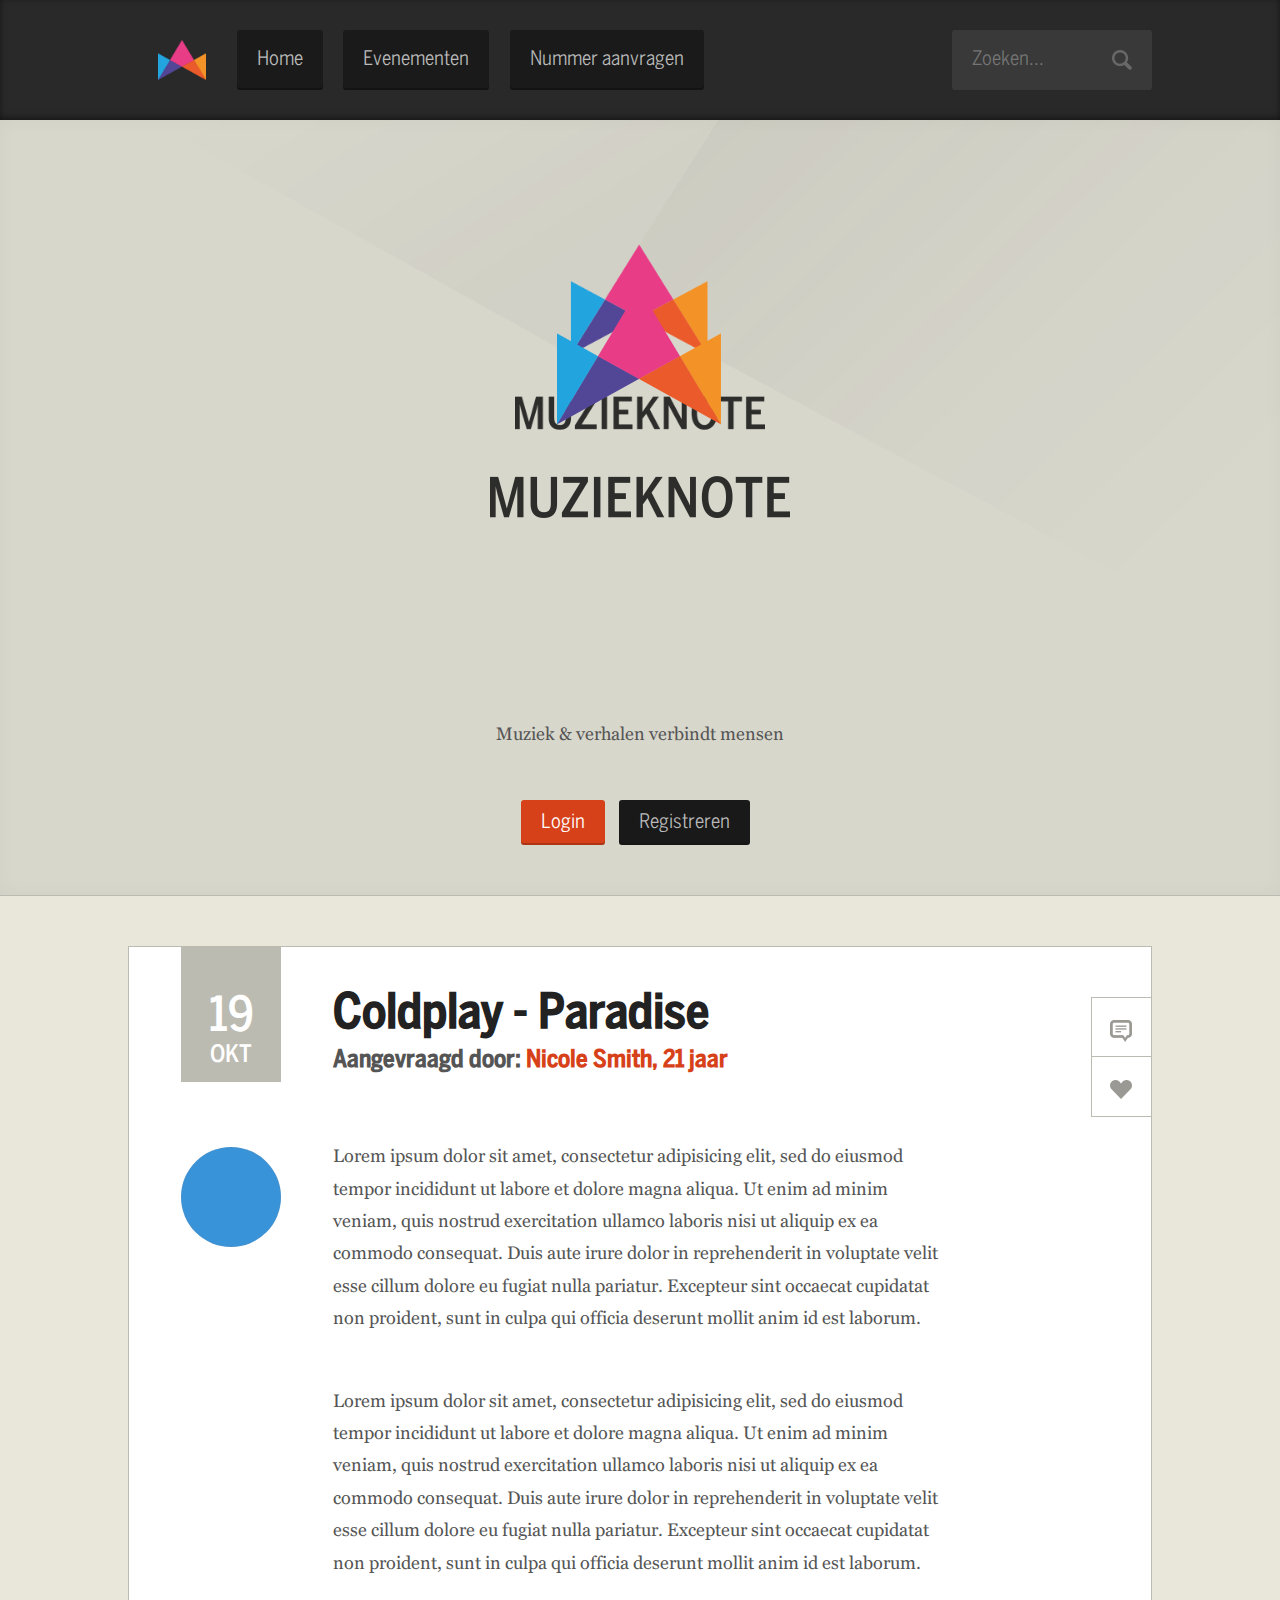
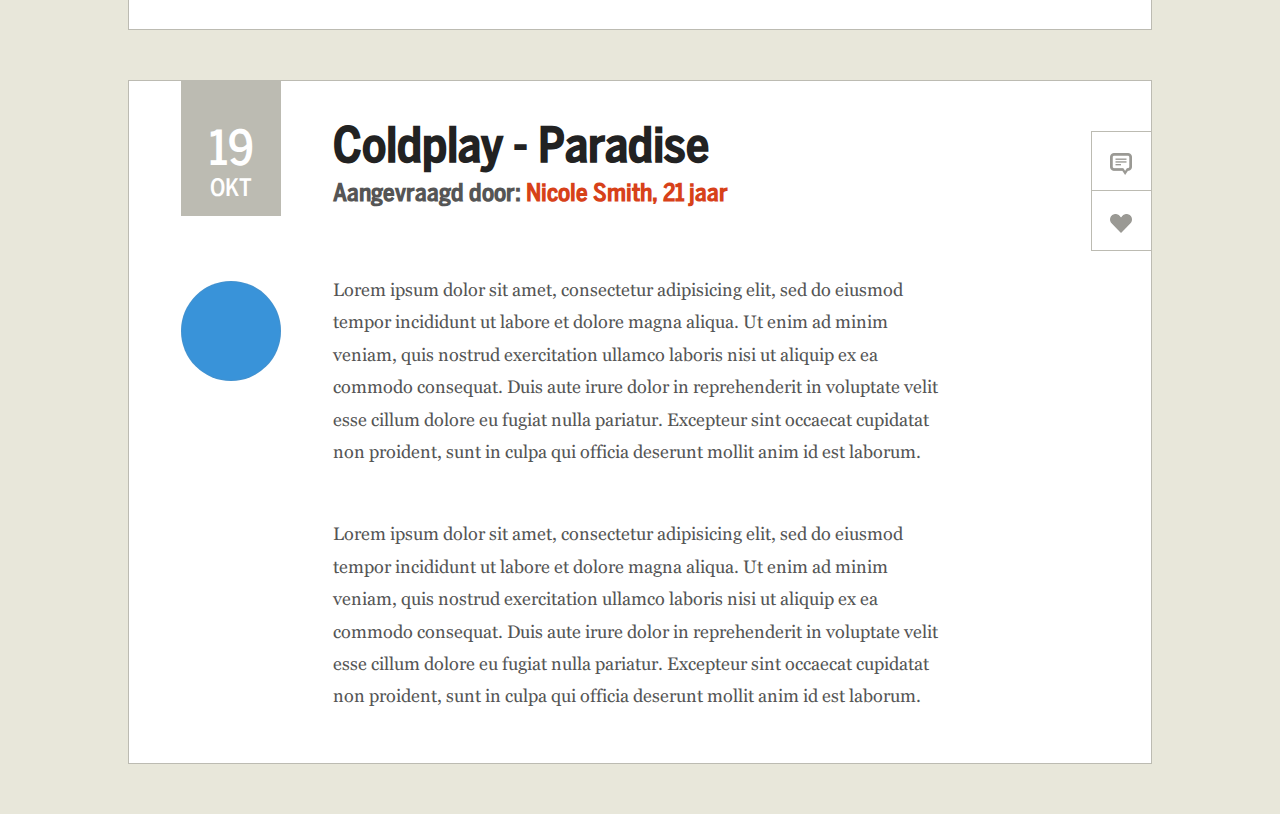
<file: Prototype/evenementen.html>
<!doctype html>
<html>
	<head>
		<!-- (c) Muzieknote -->
		<meta charset="utf-8">
		<title>Muzieknote - Muziek en verhalen verbindt mensen</title>
		<meta name="description" content="<? bloginfo( 'description' ); ?>">
		<meta name="author" content="Jurgen Ploeger en Jon Koops">
		<meta name="viewport" content="width=device-width, initial-scale=1, minimum-scale=1, user-scalable=no">
		<link rel="icon" href="images/favicon.ico">
		<link rel="apple-touch-icon" href="">
		<!-- Include styles -->
		<link rel="stylesheet" href="styles/reset.css">
		<link rel="stylesheet" href="styles/app.css">
		<link rel="stylesheet" type="text/css" href="styles/component.css" />
		<!-- Include scripts -->
		<script src="scripts/modernizr.custom.js"></script>
	</head>
	<body>

		<div id="st-container" class="st-container">

			<aside class="st-menu chat">
				<h4>Reacties op</h4>
				<h5>Coldplay - Paradise</h5>
			</aside>

			<aside class="st-menu heart">
				<h4>## buren houden van</h4>
				<h5>Coldplay - Paradise</h5>
			</aside>

			<div class="st-pusher">
				<div class="st-content">
					<div class="st-content-inner">

						<nav class="main-nav" role="navigation">
							<div id="logo-icon">
								<a href="/index.html"><img src="images/logo-icon@x2.png" alt="Muzieknote logo icon"></a>
							</div>
							<ul>
								<li><a href="/index.html">Home</a><li>
								<li><a href="/evenementen.html">Evenementen</a><li>
								<li><a href="/request.html">Nummer aanvragen</a><li>
							</ul>
							<input type="search" placeholder="Zoeken...">
						</nav>
						<header class="site-header">
							<img class="site-header-logo" src="images/muzieknote-logo@x2.png" alt="Muzieknote logo">
							<div id="introduction">
								<p>
								Muziek & verhalen verbindt mensen
								</p>
								<button class="orange" data-effect="st-effect-1">Login</button>
								<a href="registreren.html"><button class="black">Registreren</button></a>
							</div>
						</header>

						<section class="overview-requests">

							<article>
								<div class="article-left">
									<header>
										<div class="column-left">
											<time datetime="2013-10-19">
												<span class="day">19</span>
												<span class="month">Okt</span>
											</time>
										</div>
										<div class="column-middle">
											<h2><a href="#">Coldplay - Paradise</a></h2>
											<h3>Aangevraagd door: <a href="#">Nicole Smith, 21 jaar</a></h3>
										</div>
									</header>
									<div class="article-content">
										<div class="column-left">
											<div class="user">
											</div>
										</div>
										<div class="column-middle">
											<p>
												Lorem ipsum dolor sit amet, consectetur adipisicing elit, sed do eiusmod
												tempor incididunt ut labore et dolore magna aliqua. Ut enim ad minim veniam,
												quis nostrud exercitation ullamco laboris nisi ut aliquip ex ea commodo
												consequat. Duis aute irure dolor in reprehenderit in voluptate velit esse
												cillum dolore eu fugiat nulla pariatur. Excepteur sint occaecat cupidatat non
												proident, sunt in culpa qui officia deserunt mollit anim id est laborum.
											</p>
											<p>
												Lorem ipsum dolor sit amet, consectetur adipisicing elit, sed do eiusmod
												tempor incididunt ut labore et dolore magna aliqua. Ut enim ad minim veniam,
												quis nostrud exercitation ullamco laboris nisi ut aliquip ex ea commodo
												consequat. Duis aute irure dolor in reprehenderit in voluptate velit esse
												cillum dolore eu fugiat nulla pariatur. Excepteur sint occaecat cupidatat non
												proident, sunt in culpa qui officia deserunt mollit anim id est laborum.
											</p>
										</div>
									</div>
								</div>
								<div class="article-right">
									<div class="codrops-top clearfix">
										<div class="main clearfix">
											<div id="st-trigger-effects" class="column">
												<button class="block" data-effect="chat">
													<img src="images/chat-icon@x2.png" alt="Chat icon">
												</button>
												<button class="block" data-effect="heart">
													<img src="images/heart-icon@x2.png" alt="Heart icon">
												</button>
											</div>
										</div>
									</div>
								</div>
							</article>
						</section>

						<section class="overview-requests">

							<article>
								<div class="article-left">
									<header>
										<div class="column-left">
											<time datetime="2013-10-19">
												<span class="day">19</span>
												<span class="month">Okt</span>
											</time>
										</div>
										<div class="column-middle">
											<h2><a href="#">Coldplay - Paradise</a></h2>
											<h3>Aangevraagd door: <a href="#">Nicole Smith, 21 jaar</a></h3>
										</div>
									</header>
									<div class="article-content">
										<div class="column-left">
											<div class="user">
											</div>
										</div>
										<div class="column-middle">
											<p>
												Lorem ipsum dolor sit amet, consectetur adipisicing elit, sed do eiusmod
												tempor incididunt ut labore et dolore magna aliqua. Ut enim ad minim veniam,
												quis nostrud exercitation ullamco laboris nisi ut aliquip ex ea commodo
												consequat. Duis aute irure dolor in reprehenderit in voluptate velit esse
												cillum dolore eu fugiat nulla pariatur. Excepteur sint occaecat cupidatat non
												proident, sunt in culpa qui officia deserunt mollit anim id est laborum.
											</p>
											<p>
												Lorem ipsum dolor sit amet, consectetur adipisicing elit, sed do eiusmod
												tempor incididunt ut labore et dolore magna aliqua. Ut enim ad minim veniam,
												quis nostrud exercitation ullamco laboris nisi ut aliquip ex ea commodo
												consequat. Duis aute irure dolor in reprehenderit in voluptate velit esse
												cillum dolore eu fugiat nulla pariatur. Excepteur sint occaecat cupidatat non
												proident, sunt in culpa qui officia deserunt mollit anim id est laborum.
											</p>
										</div>
									</div>
								</div>
								<div class="article-right">
									<div class="codrops-top clearfix">
										<div class="main clearfix">
											<div id="st-trigger-effects" class="column">
												<button class="block" data-effect="chat">
													<img src="images/chat-icon@x2.png" alt="Chat icon">
												</button>
												<button class="block" data-effect="heart">
													<img src="images/heart-icon@x2.png" alt="Heart icon">
												</button>
											</div>
										</div>
									</div>
								</div>
							</article>
						</section>

					</div><!-- /st-content-inner -->
				</div><!-- /st-content -->
			</div><!-- /st-pusher -->
		</div><!-- /st-container -->

		<script src="scripts/classie.js"></script>
		<script src="scripts/sidebarEffects.js"></script>

	</body>
</html>
</file>
<file: Prototype/styles/app.css>
@charset "utf-8";
*, *:after, *::before {
	-webkit-box-sizing: border-box;
	-moz-box-sizing: border-box;
	box-sizing: border-box;
}
body {
	background: #e8e7da;
	color: #555;
	font-size: 18px;
	font-family: "georgia", Garamond, Helvetica, Arial, sans-serif, system;
	line-height: 180%;
}
h2 {
	margin: 0;
	color: #222;
	font-size: 48px;
	font-family: "bentonsanscond-medium", Helvetica, Arial, sans-serif, system;
	line-height: 120%;
}
h3 {
	margin: 0;
	color: #555;
	font-size: 24px;
	font-family: "bentonsanscond-medium", Helvetica, Arial, sans-serif, system;
	line-height: 130%;
}
a, .main-nav input, button {
	text-decoration: none;
	-webkit-transition: all 0.2s ease;
	-moz-transition: all 0.2s ease;
	-o-transition: all 0.2s ease;
	transition: all 0.2s ease;
}
p {
	margin-bottom: 50px;
}
button {
	outline: none;
	border: none;
}
button:last-of-type {
}
.orange {
	padding: 0 20px;
	height: 45px;
	-webkit-border-radius: 3px;
	-moz-border-radius: 3px;
	border-radius: 3px;
	background-color: #d74119;
	-webkit-box-shadow: inset 0 -2px 0 rgba(0,0,0,.2);
	-moz-box-shadow: inset 0 -2px 0 rgba(0,0,0,.2);
	box-shadow: inset 0 -2px 0 rgba(0,0,0,.2);
	color: #FFF;
	font-size: 20px;
	font-family: "bentonsanscond-book", Helvetica, Arial, sans-serif, system;
	line-height: 45px;
}
.orange:hover {
	background-color: #b51101;
	-webkit-box-shadow: inset 0 -2px 0 rgba(0,0,0,.2);
	-moz-box-shadow: inset 0 -2px 0 rgba(0,0,0,.2);
	box-shadow: inset 0 -2px 0 rgba(0,0,0,.2);
}
.black {
	margin: 0 10px;
	padding: 0 20px;
	height: 45px;
	outline: none;
	border: none;
	-webkit-border-radius: 3px;
	-moz-border-radius: 3px;
	border-radius: 3px;
	background-color: #191919;
	-webkit-box-shadow: inset 0 -2px 0 rgba(0,0,0,.15);
	-moz-box-shadow: inset 0 -2px 0 rgba(0,0,0,.15);
	box-shadow: inset 0 -2px 0 rgba(0,0,0,.15);
	color: #bbb;
	font-size: 20px;
	font-family: "bentonsanscond-book", Helvetica, Arial, sans-serif, system;
	line-height: 45px;
}
.black:hover {
	background-color: #111;
	-webkit-box-shadow: inset 0 -2px 0 rgba(0,0,0,.5);
	-moz-box-shadow: inset 0 -2px 0 rgba(0,0,0,.5);
	box-shadow: inset 0 -2px 0 rgba(0,0,0,.5);
	color: #FFF;
}
#logo-icon img {
	float: left;
	margin: 0 2%;
	padding: 10px;
	height: 60px;
	-webkit-transition: all .5s ease;
	-moz-transition: all .5s ease;
	-o-transition: all .5s ease;
	transition: all .5s ease;
}
#logo-icon img:hover {
	-webkit-transform: scale(1.1);
	-moz-transform: scale(1.1);
	-ms-transform: scale(1.1);
	transform: scale(1.1);
}
/* Structure */
.site-header {
	padding: 168px 20% 50px 20%;
	width: 100%;
	border-bottom: 1px solid #bcbbb2;
	background: #d8d7cc url('../images/header-background.png') top center no-repeat;
	background-size: 1600px 452px;
	-webkit-box-shadow: inset 0 -1px 20px rgba(0,0,0,.03);
	-moz-box-shadow: inset 0 -1px 20px rgba(0,0,0,.03);
	box-shadow: inset 0 -1px 20px rgba(0,0,0,.03);
	color: #555;
	text-align: center;
	font-size: 18px;
	font-family: "georgia", Garamond, Helvetica, Arial, sans-serif, system;
}
.site-header-logo {
	width: 300px;
}
.header-search {
	float: left;
	padding: 150px 20% 150px 20%;
	width: 100%;
	border-bottom: 1px solid #bcbbb2;
	background: #d8d7cc;
	background-size: cover;
	-webkit-box-shadow: inset 0 -1px 20px rgba(0,0,0,.03);
	-moz-box-shadow: inset 0 -1px 20px rgba(0,0,0,.03);
	box-shadow: inset 0 -1px 20px rgba(0,0,0,.03);
	color: #555;
	text-align: center;
	font-size: 18px;
	font-family: "georgia", Garamond, Helvetica, Arial, sans-serif, system;
}
#introduction {
	margin-top: 200px;
	width: 100%;
}
#inloggen {
	margin: 0 auto;
	padding-top: 200px;
	width: 50%;
	text-align: left;
}
#pass-forgot {
	margin-left: 20px;
	color: #555;
	text-decoration: none;
	font-size: 18px;
	font-family: "georgia", Garamond, Helvetica, Arial, sans-serif, system;
}
#pass-forgot:hover {
	color: #d74119;
}
/* Menu */
.main-nav {
	padding: 30px 10%;
	width: 100%;
	height: 120px;
	background: #292929;
	-webkit-box-shadow: inset 0 -2px 6px rgba(0,0,0,.5);
	-moz-box-shadow: inset 0 -2px 6px rgba(0,0,0,.5);
	box-shadow: inset 0 -2px 6px rgba(0,0,0,.5);
}
.main-nav ul {
	margin:0;
	padding:0;
	list-style:none;
}
.main-nav ul li {
	float: left;
	margin-right: 2%;
}
.main-nav ul li a {
	float: left;
	padding: 0 20px;
	height: 60px;
	-webkit-border-radius: 3px;
	-moz-border-radius: 3px;
	border-radius: 3px;
	background: #1a1a1a;
	-webkit-box-shadow: inset 0 -2px 0 rgba(0,0,0,.25);
	-moz-box-shadow: inset 0 -2px 0 rgba(0,0,0,.25);
	box-shadow: inset 0 -2px 0 rgba(0,0,0,.25);
	color: #bbb;
	text-align: center;
	text-decoration: none;
	font-size: 20px;
	font-family: "bentonsanscond-book", Helvetica, Arial, sans-serif, system;
	line-height: 60px;
}
.main-nav ul li a:hover {
	background-color: #111;
	-webkit-box-shadow: inset 0 -2px 0 rgba(0,0,0,1);
	-moz-box-shadow: inset 0 -2px 0 rgba(0,0,0,1);
	box-shadow: inset 0 -2px 0 rgba(0,0,0,1);
	color: #FFF;
}
.main-nav input[type=search] {
	float: right;
	padding-left: 20px;
	width: 200px;
	height: 60px;
	outline: none;
	border: none;
	-webkit-border-radius: 3px;
	-moz-border-radius: 3px;
	border-radius: 3px;
	background: #393939 url('../images/search-icon@x2.png') center right 20px no-repeat;
	background-size: 20px 20px;
	color: #888;
	font-size: 20px;
	font-family: "bentonsanscond-book", Helvetica, Arial, sans-serif, system;
	-webkit-appearance: none;
	-moz-appearance: none;
	-ms-appearance: none;
	appearance: none;
}
.main-nav input[type=search]:focus {
	background-color: #FFF;
	color: #555;
}
.main-nav input[type=search]::-webkit-search-cancel-button {
	-webkit-appearance: none;
}
.header-search input[type=search], #inloggen input[type=search] {
	float: left;
	margin: 0 auto;
	padding-left: 20px;
	width: 100%;
	height: 60px;
	outline: none;
	border: 1px solid #bcbbb2;
	-webkit-border-radius: 3px;
	-moz-border-radius: 3px;
	border-radius: 3px;
	background: #FFF url('../images/search-icon@x2.png') center right 20px no-repeat;
	background-size: 20px 20px;
	color: #888;
	font-size: 18px;
	font-family: "georgia", Helvetica, Arial, sans-serif, system;
	-webkit-appearance: none;
	-moz-appearance: none;
	-ms-appearance: none;
	appearance: none;
}
.main-nav .account {
	margin-top: 10px;
	margin-right: 3%;
	float: right;
	color: #888;
	font-size: 20px;
	line-height: 50px;
	font-family: "bentonsanscond-medium", Helvetica, Arial, sans-serif, system;
}
.main-nav .dropdown-icon {
	width: 10px;
	height: 5px;
	margin-left: 5px;
}
.main-nav .account .user {
	margin-right: 10px;
	float: left;
	width: 40px;
	height: 40px;
	-webkit-border-radius: 20px;
	-moz-border-radius: 20px;
	border-radius: 20px;
	background: #3993d9;
	-webkit-box-shadow: inset 0 0 0 1px rgba(136,136,136,.13);
	-moz-box-shadow: inset 0 0 0 1px rgba(136,136,136,.13);
	box-shadow: inset 0 0 0 1px rgba(136,136,136,.13);
}
.header-search input[type=search]:focus, #inloggen input[type=search]:focus {
	background-color: #FFF;
	color: #555;
}
.header-search input[type=search]::-webkit-search-cancel-button, #inloggen input[type=search]::-webkit-search-cancel-button {
	-webkit-appearance: none;
}
.header-search h2 {
	margin-bottom: 40px;
}
#inloggen input[type=search] {
	float: left;
	margin-bottom: 30px;
	padding-left: 20px;
	width: 100%;
	height: 60px;
	outline: none;
	border: 1px solid #bcbbb2;
	-webkit-border-radius: 3px;
	-moz-border-radius: 3px;
	border-radius: 3px;
	background: #FFF;
	background-size: 20px 20px;
	color: #888;
	font-size: 18px;
	font-family: "georgia", Helvetica, Arial, sans-serif, system;
	-webkit-appearance: none;
	-moz-appearance: none;
	-ms-appearance: none;
	appearance: none;
}
/* Music controls */
#music-controls {
	position: fixed;
	top: 120px;
	padding: 0 10%;
	width: 100%;
	height: 100px;
	background-color: rgba(255,255,255,0.95);
	-webkit-box-shadow: 0 1px 3px rgba(0,0,0,.25);
	-moz-box-shadow: 0 1px 3px rgba(0,0,0,.25);
	box-shadow: 0 1px 3px rgba(0,0,0,.25);
}
#music-controls aside {
	float: left;
}
#music-controls h3 {
	color: #222;
	text-transform: uppercase;
	font-size: 30px;
	font-family: "bentonsanscond-medium", Helvetica, Arial, sans-serif, system;
}
#music-controls h4 {
	margin: 0;
	color: #555;
	text-transform: uppercase;
	font-size: 18px;
	font-family: "bentonsanscond-medium", Helvetica, Arial, sans-serif, system;
}
#music-controls .controls {
	margin: 0 auto;
}
/* Content section */
section {
	margin: 50px auto;
	width: 80%;
	-webkit-transition: -webkit-transform 0.2s;
	transition: transform 0.2s;
}
article {
	float: left;
	margin-bottom: 50px;
	width: 100%;
	border: 1px solid #bcbbb2;
	background: #FFF;
}
article a {
	color: #d74119;
	text-decoration: none;
}
article a:hover {
	color: #b51102;
}
aside h4 {
	margin: 0;
	color: #222;
	font-size: 24px;
	font-family: "bentonsanscond-medium", Helvetica, Arial, sans-serif, system;
	line-height: 120%;
}
aside h5 {
	margin: 0;
	color: #555;
	font-size: 24px;
	font-family: "bentonsanscond-medium", Helvetica, Arial, sans-serif, system;
	line-height: 120%;
}
.overview-requests article header, .article-content {
	float: left;
	width: 100%;
}
.overview-requests article .article-left {
	float: left;
	width: 80%;
}
.overview-requests article .article-right {
	float: left;
	margin-top: 50px;
	width: 20%;
}
.overview-requests article .column-left {
	float: left;
	width: 25%;
}
.overview-requests article .column-middle {
	float: left;
	width: 75%;
}
.overview-requests article .column-left time {
	display: block;
	margin: 0 auto;
	width: 100px;
	background-color: #bcbbb2;
	color: #FFF;
	text-align: center;
}
.overview-requests article .column-left time .day {
	display: block;
	padding-top: 55px;
	padding-bottom: 5px;
	text-transform: uppercase;
	font-size: 48px;
	font-family: "bentonsanscond-medium", Helvetica, Arial, sans-serif, system;
}
.overview-requests article .column-left time .month {
	display: block;
	padding-bottom: 10px;
	text-transform: uppercase;
	font-size: 24px;
	font-family: "bentonsanscond-medium", Helvetica, Arial, sans-serif, system;
}
.overview-requests article header .column-middle {
	margin-top: 40px;
}
.overview-requests article h2 a {
	color: #222;
}
.overview-requests article h2 a:hover {
	color: #d74119;
}
.overview-requests article .user {
	margin: 25px auto;
	width: 100px;
	height: 100px;
	-webkit-border-radius: 50px;
	-moz-border-radius: 50px;
	border-radius: 50px;
	background: #3993d9;
	-webkit-box-shadow: inset 0 0 0 1px rgba(136,136,136,.13);
	-moz-box-shadow: inset 0 0 0 1px rgba(136,136,136,.13);
	box-shadow: inset 0 0 0 1px rgba(136,136,136,.13);
}
.overview-requests article .article-content {
	margin-top: 40px;
}
.overview-requests article .block, .overview-requests article .block-first {
	float: right;
	clear: right;
	width: 60px;
	height: 60px;
	border-top: 1px solid #bcbbb2;
	border-bottom: 1px solid #bcbbb2;
	border-left: 1px solid #bcbbb2;
	background: #FFF;
	vertical-align: middle;
	text-align: center;
	line-height: 60px;
}
.overview-requests .block img, .overview-requests .block-first img {
	width: 22px;
}
.overview-requests article .block:hover, .overview-requests article .block-first:hover {
	background: #f4f4ee;
}
.overview-requests article .block:last-of-type {
	border-top: none;
}
.overview-requests article .block:focus, .overview-requests article .block-first:focus {
	position: relative;
	left: 1px;
	width: 61px;
	background: #d8d7cc;
	-webkit-transition: -webkit-transform 0.2s;
	transition: transform 0.2s;
}
/* Video */
.video-canvas {
	float: left;
	width: 100%;
	height: 700px;
}
/* Include fonts */
@font-face {
	font-weight: normal;
	font-style: normal;
	font-family: "georgia";
	src: url("../fonts/georgia.eot");
	src: url("../fonts/georgia.ttf");
	src: url("../fonts/georgia.woff");
}
@font-face {
	font-weight: normal;
	font-style: normal;
	font-family: "bentonsanscond-book";
	src: url("../fonts/bentonsanscond-book.eot");
	src: url("../fonts/bentonsanscond-book.ttf");
	src: url("../fonts/bentonsanscond-book.woff");
}
@font-face {
	font-weight: normal;
	font-style: normal;
	font-family: "bentonsanscond-medium";
	src: url("../fonts/bentonsanscond-medium.eot");
	src: url("../fonts/bentonsanscond-medium.ttf");
	src: url("../fonts/bentonsanscond-medium.woff");
}
</file>
<file: Prototype/styles/component.css>
@charset "utf-8";
.st-content, .st-content-inner {
	position: relative;
	float: left;
	background: #e8e7da;
}
.st-container {
	position: relative;
	overflow: hidden;
}
.st-pusher {
	position: relative;
	right: 0;
	z-index: 99;
	height: 100%;
	-webkit-transition: -webkit-transform 0.2s;
	transition: transform 0.2s;
}
.st-pusher::after {
	position: absolute;
	top: 0;
	right: 0;
	width: 0;
	height: 0;
	content: '';
	opacity: 0;
	-webkit-transition: opacity 0.2s, width 0.1s 0.2s, height 0.1s 0.2s;
	transition: opacity 0.2s, width 0.1s 0.2s, height 0.1s 0.2s;
}
.st-menu-open .st-pusher::after {
	width: 100%;
	height: 100%;
	opacity: 1;
	-webkit-transition: opacity 0.2s;
	transition: opacity 0.2s;
}
.st-menu {
	position: fixed;
	top: 0;
	right: 0;
	z-index: 100;
	visibility: hidden;
	overflow-y: scroll;
	padding: 3%;
	width: 33.33%;
	height: 100%;
	border-left: 1px solid #bcbbb2;
	background: #d8d7cc;
	-webkit-transition: all 0.2s;
	transition: all 0.2s;
}
.st-menu input[type=text] {
	float: left;
	margin: 20px 0;
	padding-left: 20px;
	width: 100%;
	height: 20%;
	outline: none;
	border: 1px solid #bcbbb2;
	-webkit-border-radius: 3px;
	-moz-border-radius: 3px;
	border-radius: 3px;
	background: #FFF;
	color: #888;
	font-size: 16px;
	font-family: "georgia", Helvetica, Arial, sans-serif, system;
	line-height: 0;
	-webkit-appearance: none;
	-moz-appearance: none;
	-ms-appearance: none;
	appearance: none;
}
.st-menu button {
	float: left;
}
.st-menu .char-left {
	float: right;
	color: #888;
	font-size: 16px;
	font-family: "georgia", Garamond, Helvetica, Arial, sans-serif, system;
}
.comment:first-of-type {
	float: left;
	margin-top: 50px;
	width: 100%;
	font-size: 16px;
	line-height: 180%;
}
.st-menu .comment {
	float: left;
	margin-top: 30px;
	width: 100%;
	font-size: 16px;
	line-height: 180%;
}
.st-menu .heart {
	float: left;
	margin-top: 10px;
	width: 100%;
}
.st-menu .heart:first-of-type {
	float: left;
	margin-top: 30px;
	width: 100%;
}
.st-menu .comment p {
	margin-bottom: 20px;
}
.st-menu .user {
	float: left;
	margin-right: 15px;
	width: 50px;
	height: 50px;
	-webkit-border-radius: 25px;
	-moz-border-radius: 25px;
	border-radius: 25px;
	background: #3993d9;
	-webkit-box-shadow: inset 0 0 0 1px rgba(136,136,136,.13);
	-moz-box-shadow: inset 0 0 0 1px rgba(136,136,136,.13);
	box-shadow: inset 0 0 0 1px rgba(136,136,136,.13);
}
.st-menu .meta {
	float: left;
	margin-bottom: 15px;
	width: 100%;
	color: #555;
	font-size: 18px;
	font-family: "bentonsanscond-medium", Helvetica, Arial, sans-serif, system;
	line-height: 130%;
}
.st-menu .meta a {
	color: #d74119;
}
.st-menu .meta a:hover {
	color: #b51101;
}

/* Effect: Slide along */
.chat.st-menu-open .st-pusher, .heart.st-menu-open .st-pusher {
	z-index: 999;
	-webkit-transform: translate3d(-33.33%,0,0);
	transform: translate3d(-33.33%, 0, 0);
}
.chat.st-menu-open section, .heart.st-menu-open section {
	-webkit-transition: -webkit-transform 0.2s;
	transition: transform 0.2s;
	-webkit-transform: translate3d(12.5%, 0, 0);
	transform: translate3d(12.5%, 0, 0);
}
.chat.st-menu-open article, .heart.st-menu-open article {
	border-right: none;
}
.chat.st-menu, .heart.st-menu {
	z-index: 1;
	-webkit-transform: translate3d(50%, 0, 0);
	transform: translate3d(50%, 0, 0);
}
.chat.st-menu-open .chat.st-menu, .heart.st-menu-open .heart.st-menu {
	visibility: visible;
	-webkit-transition: -webkit-transform 0.2s;
	transition: transform 0.2s;
	-webkit-transform: translate3d(0, 0, 0);
	transform: translate3d(0, 0, 0);
}
.chat.st-menu::after, .heart.st-menu::after {
	display: none;
}

/* Fallback */
.no-csstransforms3d .st-pusher,
.no-js .st-pusher {
	padding-right: 33.33%;
}
</file>
